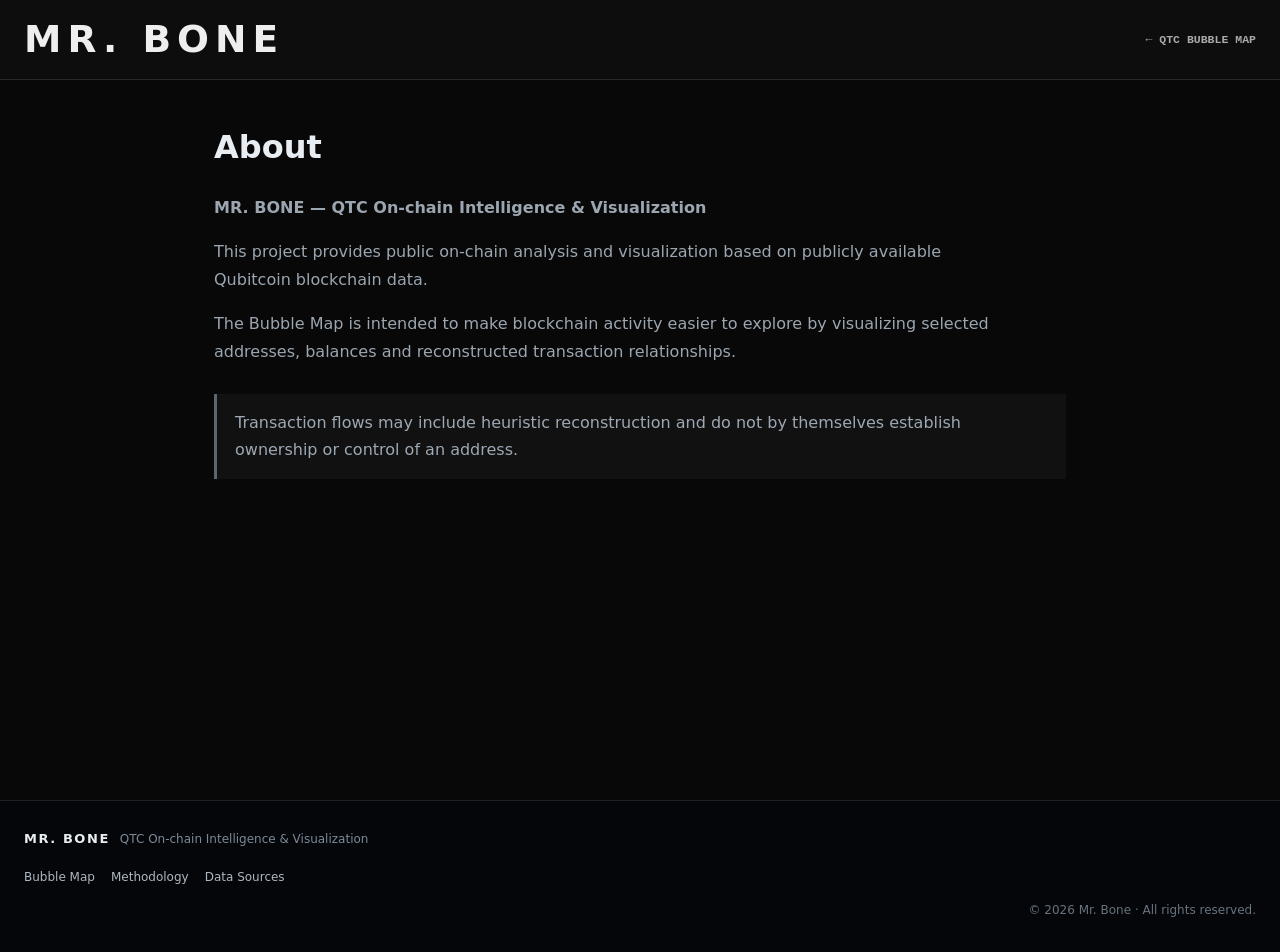
<file: docs/about.html>
<!doctype html>
<html lang="en">
<head>
  <meta charset="utf-8">
  <meta name="viewport" content="width=device-width, initial-scale=1">
  <meta name="description" content="About Mr. Bone — QTC On-chain Intelligence & Visualization">
  <title>About — Mr. Bone</title>
  <link rel="stylesheet" href="style.css">
</head>
<body>

<header class="topbar">
  <div class="site-title">MR. BONE</div>
  <div class="status"><a href="index.html">← QTC BUBBLE MAP</a></div>
</header>

<main class="info-page">
  <h1>About</h1>

  <p>
    <strong>MR. BONE — QTC On-chain Intelligence &amp; Visualization</strong>
  </p>

  <p>
    This project provides public on-chain analysis and visualization
    based on publicly available Qubitcoin blockchain data.
  </p>

  <p>
    The Bubble Map is intended to make blockchain activity easier to
    explore by visualizing selected addresses, balances and reconstructed
    transaction relationships.
  </p>

  <div class="info-warning">
    Transaction flows may include heuristic reconstruction and do not by
    themselves establish ownership or control of an address.
  </div>
</main>

<footer class="site-footer">
  <div class="footer-brand">
    <strong>MR. BONE</strong>
    <span>QTC On-chain Intelligence &amp; Visualization</span>
  </div>
  <nav class="footer-links">
    <a href="index.html">Bubble Map</a>
    <a href="methodology.html">Methodology</a>
    <a href="data-sources.html">Data Sources</a>
  </nav>
  <div class="footer-copy">© 2026 Mr. Bone · All rights reserved.</div>
</footer>

</body>
</html>
</file>
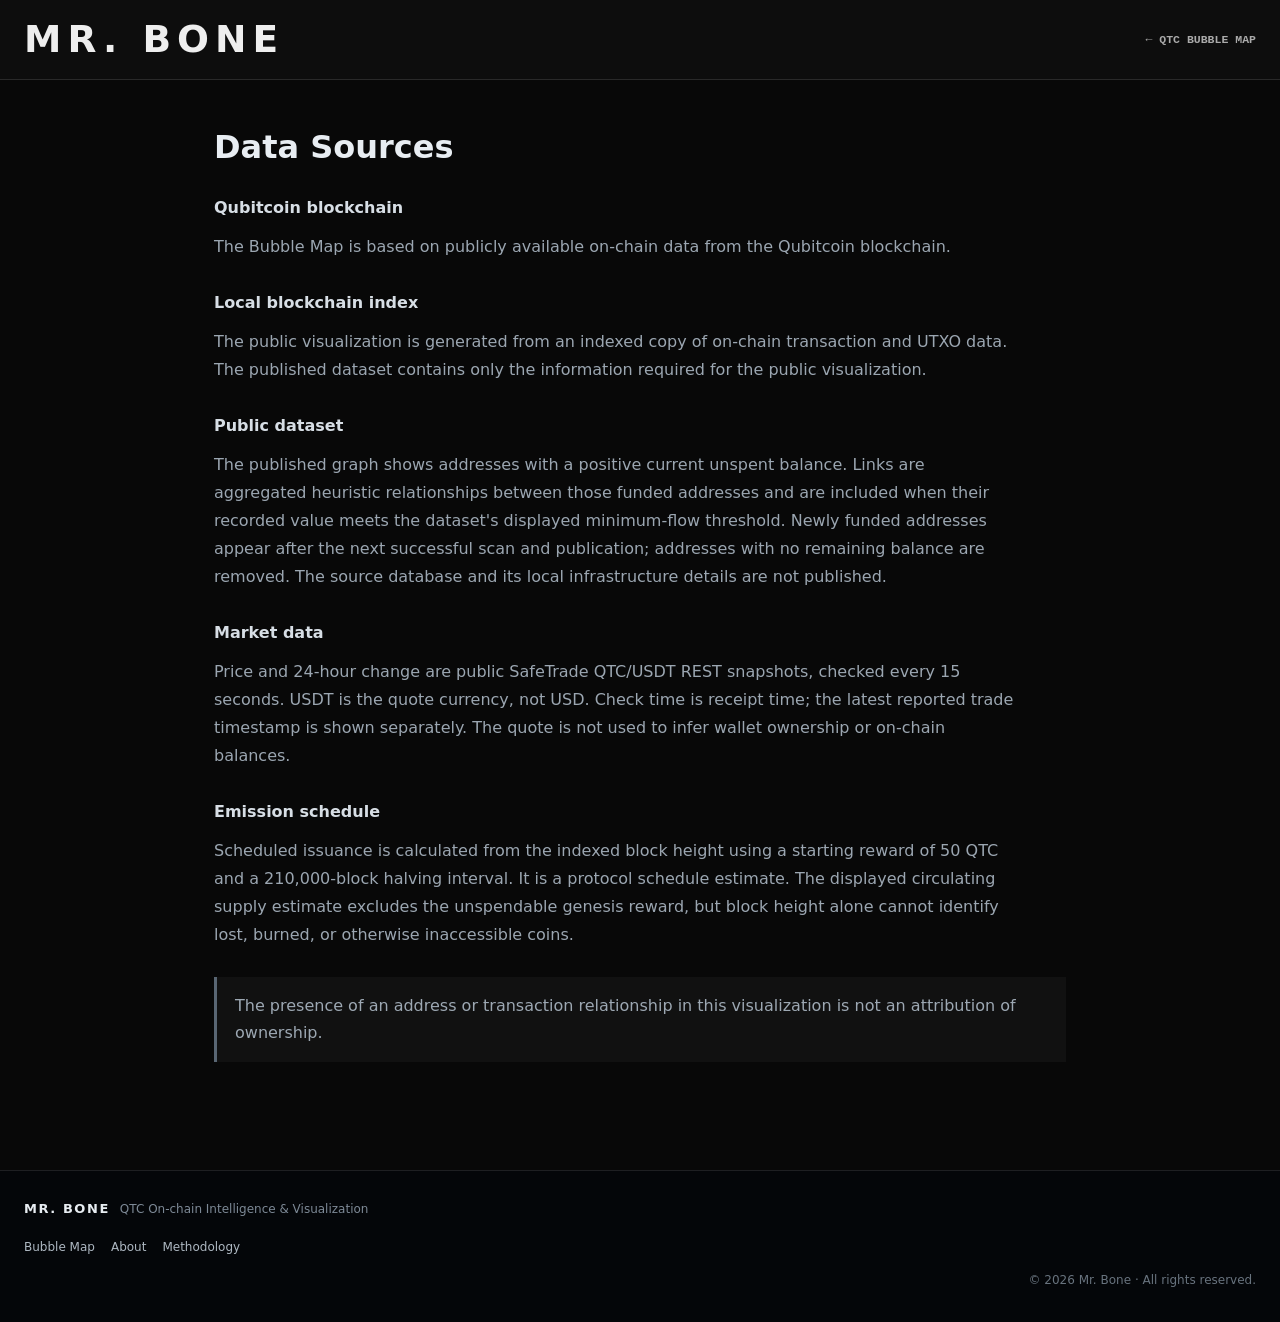
<file: docs/data-sources.html>
<!doctype html>
<html lang="en">
<head>
  <meta charset="utf-8">
  <meta name="viewport" content="width=device-width, initial-scale=1">
  <title>Data Sources — Mr. Bone</title>
  <link rel="stylesheet" href="style.css">
</head>
<body>

<header class="topbar">
  <div class="site-title">MR. BONE</div>
  <div class="status"><a href="index.html">← QTC BUBBLE MAP</a></div>
</header>

<main class="info-page">
  <h1>Data Sources</h1>

  <h2>Qubitcoin blockchain</h2>
  <p>
    The Bubble Map is based on publicly available on-chain data from the
    Qubitcoin blockchain.
  </p>

  <h2>Local blockchain index</h2>
  <p>
    The public visualization is generated from an indexed copy of on-chain
    transaction and UTXO data. The published dataset contains only the
    information required for the public visualization.
  </p>

  <h2>Public dataset</h2>
  <p>
    The published graph shows addresses with a positive current unspent
    balance. Links are aggregated heuristic relationships between those
    funded addresses and are included when their recorded value meets the
    dataset's displayed minimum-flow threshold. Newly funded addresses appear
    after the next successful scan and publication; addresses with no remaining
    balance are removed. The source database and its local infrastructure
    details are not published.
  </p>

  <h2>Market data</h2>
  <p>
    Price and 24-hour change are public SafeTrade QTC/USDT REST snapshots,
    checked every 15 seconds. USDT is the quote currency, not USD.
    Check time is receipt time; the latest reported trade timestamp is shown
    separately. The quote is not used to infer wallet ownership or on-chain balances.
  </p>

  <h2>Emission schedule</h2>
  <p>
    Scheduled issuance is calculated from the indexed block height using a
    starting reward of 50 QTC and a 210,000-block halving interval. It is a
    protocol schedule estimate. The displayed circulating supply estimate
    excludes the unspendable genesis reward, but block height alone cannot
    identify lost, burned, or otherwise inaccessible coins.
  </p>

  <div class="info-warning">
    The presence of an address or transaction relationship in this
    visualization is not an attribution of ownership.
  </div>
</main>

<footer class="site-footer">
  <div class="footer-brand">
    <strong>MR. BONE</strong>
    <span>QTC On-chain Intelligence &amp; Visualization</span>
  </div>
  <nav class="footer-links">
    <a href="index.html">Bubble Map</a>
    <a href="about.html">About</a>
    <a href="methodology.html">Methodology</a>
  </nav>
  <div class="footer-copy">© 2026 Mr. Bone · All rights reserved.</div>
</footer>

</body>
</html>
</file>
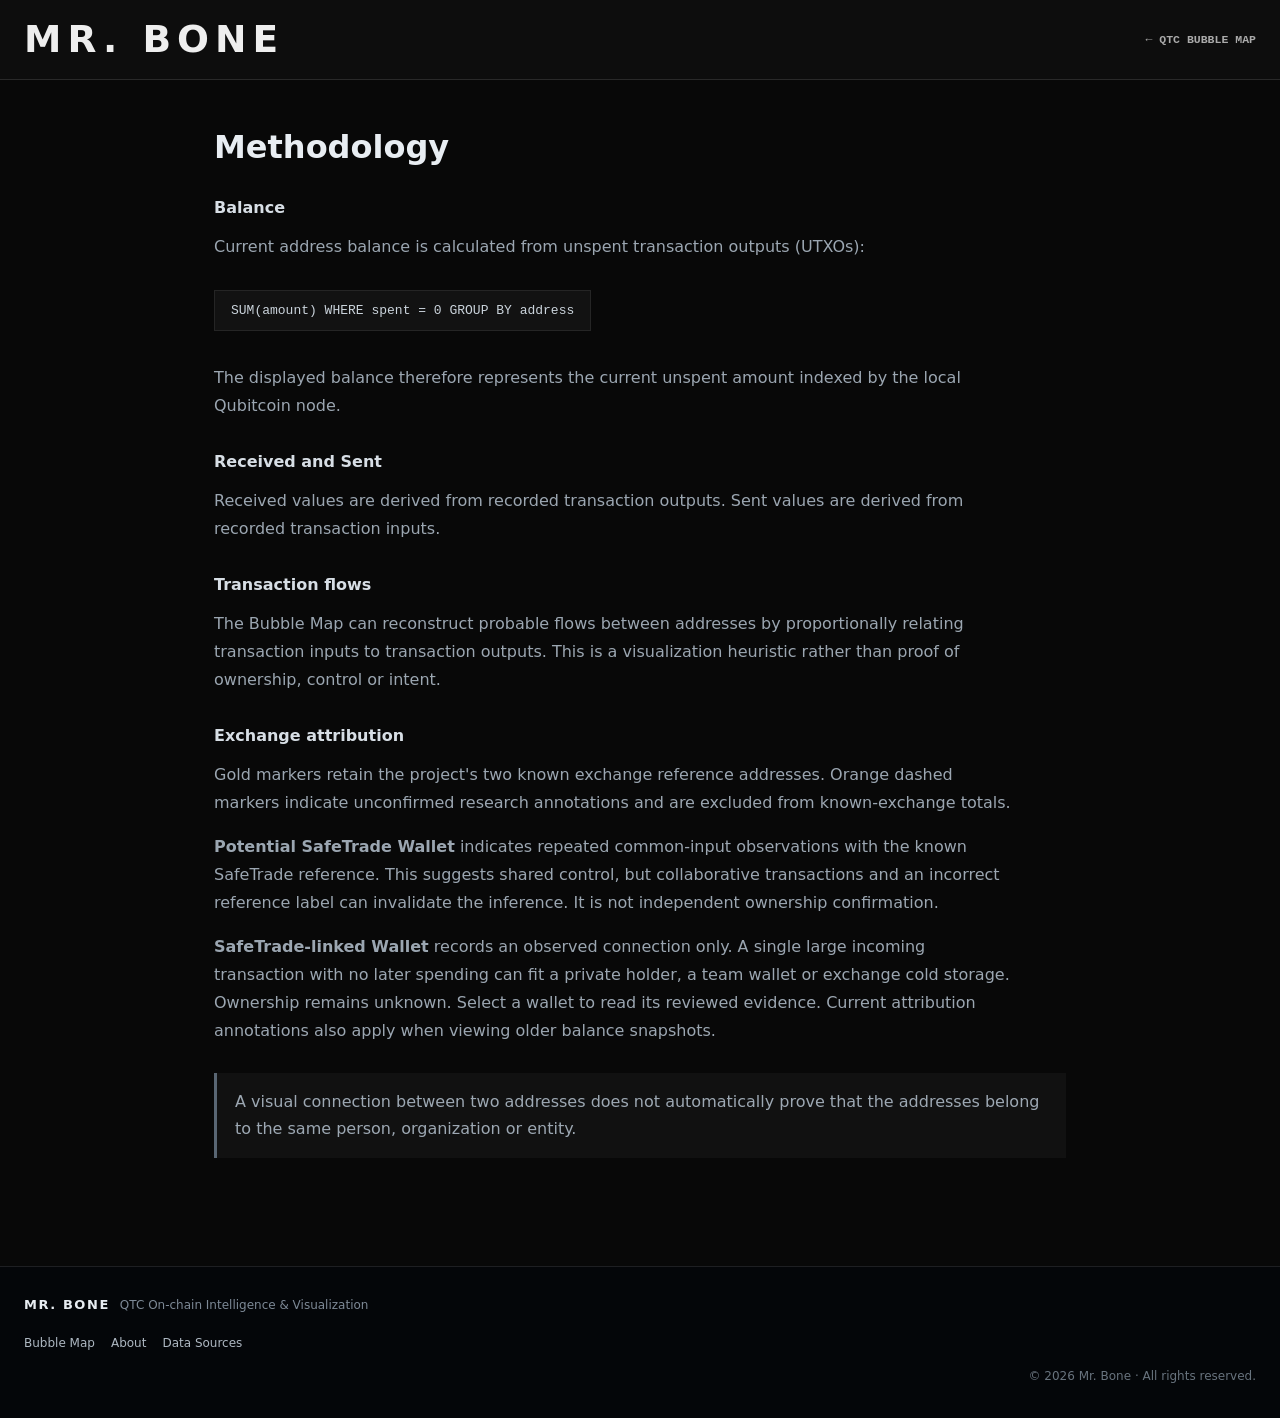
<file: docs/methodology.html>
<!doctype html>
<html lang="en">
<head>
  <meta charset="utf-8">
  <meta name="viewport" content="width=device-width, initial-scale=1">
  <title>Methodology — Mr. Bone</title>
  <link rel="stylesheet" href="style.css">
</head>
<body>

<header class="topbar">
  <div class="site-title">MR. BONE</div>
  <div class="status"><a href="index.html">← QTC BUBBLE MAP</a></div>
</header>

<main class="info-page">
  <h1>Methodology</h1>

  <h2>Balance</h2>
  <p>
    Current address balance is calculated from unspent transaction outputs
    (UTXOs):
  </p>

  <pre>SUM(amount) WHERE spent = 0 GROUP BY address</pre>

  <p>
    The displayed balance therefore represents the current unspent amount
    indexed by the local Qubitcoin node.
  </p>

  <h2>Received and Sent</h2>
  <p>
    Received values are derived from recorded transaction outputs.
    Sent values are derived from recorded transaction inputs.
  </p>

  <h2>Transaction flows</h2>
  <p>
    The Bubble Map can reconstruct probable flows between addresses by
    proportionally relating transaction inputs to transaction outputs.
    This is a visualization heuristic rather than proof of ownership,
    control or intent.
  </p>

  <h2>Exchange attribution</h2>
  <p>Gold markers retain the project's two known exchange reference addresses.
    Orange dashed markers indicate unconfirmed research annotations and are
    excluded from known-exchange totals.</p>
  <p><strong>Potential SafeTrade Wallet</strong> indicates repeated common-input
    observations with the known SafeTrade reference. This suggests shared control,
    but collaborative transactions and an incorrect reference label can invalidate
    the inference. It is not independent ownership confirmation.</p>
  <p><strong>SafeTrade-linked Wallet</strong> records an observed connection only.
    A single large incoming transaction with no later spending can fit a private
    holder, a team wallet or exchange cold storage. Ownership remains unknown.
    Select a wallet to read its reviewed evidence. Current attribution annotations
    also apply when viewing older balance snapshots.</p>

  <div class="info-warning">
    A visual connection between two addresses does not automatically prove
    that the addresses belong to the same person, organization or entity.
  </div>
</main>

<footer class="site-footer">
  <div class="footer-brand">
    <strong>MR. BONE</strong>
    <span>QTC On-chain Intelligence &amp; Visualization</span>
  </div>
  <nav class="footer-links">
    <a href="index.html">Bubble Map</a>
    <a href="about.html">About</a>
    <a href="data-sources.html">Data Sources</a>
  </nav>
  <div class="footer-copy">© 2026 Mr. Bone · All rights reserved.</div>
</footer>

</body>
</html>
</file>
<file: docs/style.css>
* {
  box-sizing: border-box;
}

:root {
  font-family: Inter, system-ui, -apple-system, BlinkMacSystemFont,
    "Segoe UI", sans-serif;
  color: #eee;
  background: #080808;
}

body {
  margin: 0;
  min-height: 100vh;
  background: #080808;
}

.topbar {
  position: sticky;
  top: 0;
  z-index: 20;
  display: flex;
  justify-content: space-between;
  align-items: center;
  padding: 18px 24px;
  border-bottom: 1px solid #292929;
  background: #0d0d0d;
}

.site-title {
  font-size: clamp(1.55rem, 3vw, 2.35rem);
  font-weight: 800;
  letter-spacing: .16em;
  line-height: 1.15;
  color: #eee;
}

.topbar-actions {
  display: flex;
  align-items: center;
  gap: 16px;
}

.community-nav {
  display: flex;
  align-items: center;
  gap: 8px;
}

.community-label {
  padding: 0 3px;
  color: #f2c94c;
  font-size: .65rem;
  font-weight: 800;
  letter-spacing: .1em;
  white-space: nowrap;
}

.community-link {
  display: inline-flex;
  align-items: center;
  min-height: 36px;
  padding: 7px 11px;
  border: 1px solid #393939;
  border-radius: 999px;
  color: #f2d879;
  background: #17150d;
  font-size: .76rem;
  font-weight: 700;
  text-decoration: none;
  white-space: nowrap;
  transition: border-color .15s ease, background-color .15s ease, transform .15s ease;
}

.community-link:hover {
  border-color: #f2c94c;
  background: #28220f;
  color: #fff;
  transform: translateY(-1px);
}

.community-link:focus-visible {
  outline: 2px solid #f2c94c;
  outline-offset: 2px;
}

.community-telegram {
  border-color: #229ed9;
  background: #167fb2;
  color: #fff;
}

.community-telegram:hover {
  border-color: #63c9f6;
  background: #168fc8;
}

.community-x {
  border-color: #555;
}

.status {
  font: 700 .72rem ui-monospace, SFMono-Regular, Consolas, monospace;
  color: #aaa;
}

.layout {
  display: grid;
  grid-template-columns: minmax(0, 1fr) 330px;
  min-height: calc(100vh - 125px);
}

.map-panel {
  position: relative;
  min-height: 680px;
  border-right: 1px solid #292929;
}

#map {
  position: absolute;
  inset: 0;
}

.map-tools {
  position: absolute;
  top: 16px;
  left: 16px;
  display: flex;
  gap: 7px;
  flex-wrap: wrap;
  z-index: 5;
}

.map-tools input {
  width: 300px;
  border: 1px solid #3b3b3b;
  background: #111;
  color: #eee;
  border-radius: 8px;
  padding: 9px 11px;
  outline: none;
}

button {
  border: 1px solid #3b3b3b;
  background: #181818;
  color: #eee;
  border-radius: 8px;
  padding: 9px 12px;
  cursor: pointer;
}

button:hover {
  background: #252525;
}

.legend {
  position: absolute;
  left: 16px;
  bottom: 16px;
  display: flex;
  gap: 15px;
  padding: 9px 12px;
  border: 1px solid #292929;
  border-radius: 8px;
  background: rgba(8, 8, 8, .92);
  color: #aaa;
  font-size: .75rem;
}

.dot {
  display: inline-block;
  width: 9px;
  height: 9px;
  border-radius: 50%;
  margin-right: 5px;
  background: #aaa;
}

.line {
  display: inline-block;
  width: 15px;
  height: 2px;
  margin: 0 5px 3px 0;
  background: #777;
}

.sidebar {
  padding: 24px;
  background: #101010;
  overflow-y: auto;
}

.sidebar h2 {
  margin-top: 0;
}

.sidebar h3 {
  margin-bottom: 10px;
  font-size: .85rem;
  text-transform: uppercase;
  letter-spacing: .08em;
  color: #aaa;
}

.muted {
  color: #999;
  line-height: 1.55;
}

.stats {
  display: grid;
  grid-template-columns: 1fr 1fr;
  gap: 10px;
  margin: 24px 0;
}

.stats div {
  padding: 14px;
  border: 1px solid #2b2b2b;
  border-radius: 10px;
}

.stats strong {
  display: block;
  font-size: 1.5rem;
}

.stats span {
  color: #888;
  font-size: .75rem;
}

.section {
  margin-top: 25px;
  padding-top: 18px;
  border-top: 1px solid #292929;
}

.controls {
  display: flex;
  gap: 8px;
  flex-wrap: wrap;
}

.details {
  color: #aaa;
  line-height: 1.45;
}

.details .address {
  color: #eee;
  font-family: ui-monospace, SFMono-Regular, Consolas, monospace;
  font-size: .72rem;
  word-break: break-all;
  margin-bottom: 12px;
}

.details dl {
  margin: 0;
}

.details dt {
  color: #777;
  font-size: .72rem;
  margin-top: 8px;
}

.details dd {
  margin: 2px 0 0;
  color: #ddd;
}

.address-activity {
  color: #aaa;
  font-size: .76rem;
  line-height: 1.5;
}

.activity-summary {
  margin-bottom: 12px;
  color: #ddd;
}

.activity-axis {
  display: flex;
  justify-content: space-between;
  color: #747474;
  font: .65rem ui-monospace, SFMono-Regular, Consolas, monospace;
}

.activity-row {
  padding: 10px 0;
  border-top: 1px solid #252525;
}

.activity-address {
  overflow: hidden;
  color: #c9c9c9;
  font: .68rem ui-monospace, SFMono-Regular, Consolas, monospace;
  text-overflow: ellipsis;
  white-space: nowrap;
}

.activity-track {
  position: relative;
  height: 7px;
  margin: 7px 0 5px;
  border-radius: 5px;
  background: #242424;
}

.activity-range {
  position: absolute;
  top: 0;
  bottom: 0;
  min-width: 3px;
  border-radius: 5px;
  background: #f2c94c;
}

.activity-meta {
  color: #858585;
  font-size: .68rem;
}

.activity-note {
  margin: 12px 0 0;
  color: #777;
  font-size: .68rem;
  line-height: 1.5;
}

.dataset-info {
  color: #aaa;
  font-size: .78rem;
  line-height: 1.7;
  word-break: break-word;
}

.dataset-info strong {
  color: #ddd;
}

footer {
  padding: 14px 24px;
  border-top: 1px solid #292929;
  color: #666;
  font-size: .72rem;
  text-align: right;
  line-height: 1.6;
}

footer strong {
  color: #999;
}

@media (max-width: 800px) {
  .layout {
    grid-template-columns: 1fr;
  }

  .map-panel {
    min-height: 65vh;
    border-right: 0;
    border-bottom: 1px solid #292929;
  }

  .topbar {
    align-items: flex-start;
    gap: 12px;
    flex-direction: column;
  }

  .topbar-actions {
    width: 100%;
    align-items: flex-start;
    flex-direction: column;
  }

  .community-nav {
    width: 100%;
    flex-wrap: wrap;
  }

  .map-tools input {
    width: min(65vw, 300px);
  }
}

/* =========================================================
   MR. BONE — ON-CHAIN ADDRESS TICKER
   ========================================================= */

#wallet-ticker {
  display: grid;
  grid-template-columns: repeat(4, minmax(140px, 1fr));
  gap: 8px;
  margin: 0 0 12px 0;
  padding: 0;
}

#wallet-ticker .ticker-item {
  display: flex;
  flex-direction: column;
  justify-content: center;
  min-height: 48px;
  padding: 7px 10px;
  border-radius: 8px;
  background: rgba(255,255,255,0.04);
  border: 1px solid rgba(255,255,255,0.10);
}

#wallet-ticker .ticker-label {
  font-size: 9px;
  line-height: 1.2;
  text-transform: uppercase;
  letter-spacing: 0.08em;
  opacity: 0.65;
  margin-bottom: 3px;
}

#wallet-ticker strong {
  font-size: 16px;
  line-height: 1.2;
  font-weight: 700;
}

.wallet-ticker-note {
  margin: -5px 0 12px;
  color: #858585;
  font-size: .7rem;
  line-height: 1.4;
}

@media (max-width: 900px) {
  #wallet-ticker {
    grid-template-columns: repeat(2, minmax(140px, 1fr));
  }
}

@media (max-width: 520px) {
  #wallet-ticker {
    grid-template-columns: 1fr;
  }
}

/* =========================================================
   MR. BONE — EXCHANGE WALLET HIGHLIGHT
   ========================================================= */

.legend .exchange-dot {
  display: inline-block;
  width: 11px;
  height: 11px;
  border-radius: 50%;
  margin-right: 5px;
  background: #f2c94c;
  border: 2px solid #fff1a8;
  box-shadow: 0 0 9px rgba(242, 201, 76, 0.9);
  vertical-align: -1px;
}

.legend .exchange-legend {
  color: #f4df91;
  font-weight: 700;
}

.legend .candidate-dot {
  display: inline-block;
  width: 11px;
  height: 11px;
  border-radius: 50%;
  margin-right: 5px;
  background: #c77721;
  border: 2px dashed #ffd29a;
  vertical-align: -1px;
}

.candidate-attribution {
  border: 1px dashed #ffd29a;
  border-radius: 8px;
  padding: 12px;
  margin: 12px 0;
  color: #ffd29a;
}

.candidate-attribution p { line-height: 1.5; }
.candidate-attribution .address { overflow-wrap: anywhere; }

/* =========================================================
   MR. BONE — QTC BLOCK TICKER
   ========================================================= */

.block-ticker {
  display: flex;
  align-items: stretch;
  gap: 0;
  min-height: 62px;
  padding: 0 24px;
  border-bottom: 1px solid #292929;
  background: #0b0b0b;
  font-family: ui-monospace, SFMono-Regular, Consolas, monospace;
  overflow-x: auto;
}

.block-ticker-live {
  display: flex;
  align-items: center;
  gap: 9px;
  padding-right: 22px;
  color: #e8e8e8;
  font-weight: 800;
  letter-spacing: .08em;
  white-space: nowrap;
}

.live-dot {
  width: 9px;
  height: 9px;
  border-radius: 50%;
  background: #5cff8d;
  box-shadow: 0 0 12px rgba(92,255,141,.8);
  animation: qtc-live-pulse 1.5s infinite;
}

.block-ticker-item {
  display: flex;
  flex-direction: column;
  justify-content: center;
  min-width: 125px;
  padding: 8px 18px;
  border-left: 1px solid #292929;
}

.block-ticker-item span {
  color: #777;
  font-size: .62rem;
  letter-spacing: .1em;
}

.block-ticker-item strong {
  margin-top: 4px;
  color: #eee;
  font-size: 1rem;
}

.block-ticker-item:first-of-type strong {
  color: #fff;
}

.ticker-source strong {
  color: #aaa;
  font-size: .72rem;
}

.token-overview {
  display: grid;
  grid-template-columns: minmax(0, 340px) minmax(0, 1fr);
  gap: 14px;
  align-items: stretch;
  padding: 10px 24px;
  border-bottom: 1px solid #292929;
  background: #0d0d0d;
}

.market-cap-card,
.emission-card {
  min-width: 0;
  padding: 9px 12px;
  border: 1px solid #393325;
  border-radius: 8px;
  background: rgba(12, 12, 12, .88);
}

.market-cap-card {
  display: grid;
  grid-template-columns: minmax(0, 1fr);
  align-content: center;
  justify-items: stretch;
  gap: 6px;
  width: 100%;
  max-width: 340px;
  min-width: 0;
  min-height: 0;
  margin-left: 8px;
  overflow: hidden;
}

.qtc-logo { width: 38px; height: 38px; flex: none; }

.cmc-widget {
  width: 100%;
  max-width: 100%;
  min-width: 0;
  overflow: hidden;
}

.cmc-widget .coinmarketcap-currency-widget,
.cmc-widget .coinmarketcap-currency-widget > div,
.cmc-widget iframe {
  display: block;
  width: 100% !important;
  max-width: 100% !important;
  min-width: 0 !important;
  box-sizing: border-box !important;
}

.cmc-widget iframe { border: 0; }

.cmc-widget .coinmarketcap-currency-widget a {
  overflow-wrap: anywhere !important;
  word-break: break-word !important;
}

.cmc-widget .coinmarketcap-currency-widget > div > div:first-child > div:first-child {
  width: 25% !important;
}

.cmc-widget .coinmarketcap-currency-widget > div > div:first-child > div:nth-child(2) {
  width: 75% !important;
  padding-right: 8px;
  box-sizing: border-box !important;
}

.price-copy { min-width: 0; }

.price-copy strong {
  display: block;
  color: #eee;
  font-size: .9rem;
  font-variant-numeric: tabular-nums;
}

.price-copy strong[hidden] { display: none !important; }

.market-change {
  display: block;
  margin-top: 1px;
  color: #39bf91;
  font-size: .8rem;
  font-variant-numeric: tabular-nums;
}

.market-change.is-negative { color: #ef7777; }
.market-change[hidden] { display: none !important; }

.cmc-widget-fallback {
  width: 100%;
  max-width: 220px;
  height: auto;
  overflow: visible;
}
.cmc-widget-fallback[hidden] { display: none; }

.cmc-widget-fallback .coinmarketcap-currency-widget > div {
  width: 100% !important;
  max-width: 100% !important;
  min-width: 0 !important;
  box-sizing: border-box !important;
}

.cmc-widget-fallback .coinmarketcap-currency-widget > div > div:first-child > div:first-child {
  width: 25% !important;
}

.cmc-widget-fallback .coinmarketcap-currency-widget > div > div:first-child > div:nth-child(2) {
  width: 75% !important;
  padding-right: 6px;
  box-sizing: border-box !important;
}

.cmc-widget-fallback .coinmarketcap-currency-widget a {
  overflow-wrap: anywhere !important;
}

.cmc-widget-fallback .coinmarketcap-currency-widget span[style*="margin-left:6px"]::after {
  content: " (24h)";
  color: #aaa;
  font-size: .75em;
}

.cmc-widget-fallback iframe {
  width: 100% !important;
  max-width: 220px !important;
  height: 150px !important;
  border: 0;
}

.overview-kicker {
  margin-bottom: 4px;
  color: #f2c94c;
  font-size: .6rem;
  font-weight: 800;
  letter-spacing: .12em;
}

.overview-source {
  align-self: flex-start;
  margin-top: 2px;
  color: #777;
  font-size: .62rem;
  text-decoration: none;
}

.overview-source:hover { color: #f2c94c; }

.emission-card {
  display: flex;
  align-items: center;
  gap: 18px;
  flex-wrap: wrap;
}

.emission-current {
  display: grid;
  grid-template-columns: auto auto;
  align-items: baseline;
  column-gap: 12px;
  row-gap: 3px;
}

.emission-current .overview-kicker {
  grid-column: 1 / -1;
  margin: 0;
}

.emission-current-stage {
  color: #f2c94c;
  font-size: 1rem;
}

.emission-current-reward {
  color: #eee;
  font: 700 .85rem ui-monospace, SFMono-Regular, Consolas, monospace;
}

.emission-current-progress {
  grid-column: 1 / -1;
  color: #888;
  font-size: .66rem;
}

.supply-metrics {
  display: grid;
  grid-template-columns: repeat(3, minmax(110px, 1fr));
  gap: 8px;
  flex: 1 1 460px;
}

.supply-metrics > div {
  min-width: 0;
  padding: 7px 9px;
  border-left: 2px solid #51451e;
  background: #141414;
}

.supply-metrics span {
  display: block;
  color: #888;
  font-size: .62rem;
  line-height: 1.3;
}

.supply-metrics strong {
  display: block;
  margin-top: 3px;
  color: #eee;
  font: 700 .77rem/1.35 ui-monospace, SFMono-Regular, Consolas, monospace;
  overflow-wrap: anywhere;
}

.supply-method {
  flex: 1 0 100%;
  margin: -7px 0 0;
  color: #777;
  font-size: .6rem;
  line-height: 1.35;
}

.emission-details {
  margin-left: auto;
  color: #ddd;
  font-size: .86rem;
}

.emission-details summary {
  display: inline-flex;
  min-height: 40px;
  align-items: center;
  padding: 0 14px;
  border: 1px solid #786626;
  border-radius: 6px;
  color: #ffe27a;
  background: #29230f;
  cursor: pointer;
  font-size: .86rem;
  font-weight: 750;
  letter-spacing: .02em;
  white-space: nowrap;
  list-style: none;
}

.emission-details summary::-webkit-details-marker { display: none; }
.emission-details summary::before {
  content: "+";
  margin-right: 9px;
  font-size: 1.1rem;
  line-height: 1;
}
.emission-details[open] summary::before { content: "−"; }
.emission-details summary:hover {
  border-color: #f2c94c;
  background: #38300f;
}

.emission-table-wrap {
  position: absolute;
  z-index: 30;
  top: calc(100% - 1px);
  right: 24px;
  left: 24px;
  max-height: min(70vh, 560px);
  overflow: auto;
  border: 1px solid #49412b;
  border-radius: 8px;
  background: #101010;
  box-shadow: 0 16px 40px rgba(0, 0, 0, .8);
}

.token-overview { position: relative; z-index: 10; }

.emission-table {
  width: 100%;
  border-collapse: collapse;
  font: .75rem ui-monospace, SFMono-Regular, Consolas, monospace;
  white-space: nowrap;
}

.emission-table th,
.emission-table td {
  padding: 9px 12px;
  border-bottom: 1px solid #292929;
  text-align: left;
}

.emission-table th {
  position: sticky;
  top: 0;
  color: #d3bd64;
  background: #171717;
}

.emission-table tr.is-current-phase td {
  color: #fff0a5;
  background: #30280f;
}

.emission-table-note {
  margin: 0;
  padding: 9px 12px;
  color: #888;
  background: #101010;
  font-size: .68rem;
}

@media (max-width: 1200px), (pointer: coarse) {
  .token-overview { grid-template-columns: minmax(0, 1fr); }
  .emission-table-wrap { right: 12px; left: 12px; }
}

@media (max-width: 700px) {
  .token-overview { grid-template-columns: 1fr; padding: 10px 12px; }
  .market-cap-card { max-width: 100%; min-height: 0; margin-left: 0; }
  .cmc-widget-fallback { max-width: 220px; }
  .emission-card { gap: 12px; }
  .supply-metrics { grid-template-columns: 1fr 1fr; flex-basis: 100%; }
  .emission-details { margin-left: 0; }
  .emission-table { font-size: .68rem; }
  .emission-table th, .emission-table td { padding: 7px 9px; }
}

@keyframes qtc-live-pulse {
  0%, 100% { opacity: 1; transform: scale(1); }
  50% { opacity: .45; transform: scale(.82); }
}

@media (max-width: 700px) {
  .block-ticker {
    padding: 0 12px;
  }

  .block-ticker-live {
    padding-right: 14px;
  }

  .block-ticker-item {
    min-width: 105px;
    padding: 8px 12px;
  }
}


/* ------------------------------------------------------------
   MR. BONE — PROFESSIONAL FOOTER
   ------------------------------------------------------------ */

.site-footer {
  margin-top: 0;
  padding: 28px 24px 32px;
  border-top: 1px solid rgba(255,255,255,.10);
  background: rgba(5,7,10,.96);
  color: #8d98a5;
  font-size: 12px;
  line-height: 1.6;
}

.footer-brand {
  display: flex;
  flex-wrap: wrap;
  align-items: baseline;
  gap: 10px;
  margin-bottom: 12px;
}

.footer-brand strong {
  color: #e8edf2;
  letter-spacing: .12em;
  font-size: 13px;
}

.footer-brand span {
  color: #7d8996;
}

.footer-notice {
  max-width: 900px;
  margin: 5px 0;
}

.footer-links {
  display: flex;
  flex-wrap: wrap;
  gap: 16px;
  margin: 18px 0 14px;
}

.footer-links a {
  color: #aeb8c2;
  text-decoration: none;
}

.footer-links a:hover {
  color: #ffffff;
  text-decoration: underline;
}

.footer-copy {
  color: #68737e;
}

/* ------------------------------------------------------------
   MR. BONE — INFORMATION PAGES
   ------------------------------------------------------------ */

.info-page {
  max-width: 900px;
  margin: 0 auto;
  padding: 48px 24px 80px;
  min-height: calc(100vh - 180px);
}

.info-page h1 {
  margin: 0 0 28px;
  color: #e8edf2;
}

.info-page h2 {
  margin: 32px 0 10px;
  color: #d7dee5;
  font-size: 16px;
}

.info-page p {
  max-width: 800px;
  color: #9ba6b1;
  line-height: 1.75;
}

.info-page pre {
  display: inline-block;
  padding: 12px 16px;
  overflow-x: auto;
  background: rgba(255,255,255,.04);
  border: 1px solid rgba(255,255,255,.08);
  color: #cbd4dc;
}

.info-warning {
  margin: 28px 0;
  padding: 16px 18px;
  border-left: 3px solid #596673;
  background: rgba(255,255,255,.035);
  color: #9da8b3;
  line-height: 1.65;
}

.status a {
  color: inherit;
  text-decoration: none;
}

.status a:hover {
  text-decoration: underline;
}

.view-switch {
  display: inline-flex;
  align-items: center;
  gap: 4px;
  padding: 4px;
  border: 1px solid #51451e;
  border-radius: 9px;
  background: #14120b;
}

.view-switch-label { padding: 0 7px; color: #f2c94c; font-size: .62rem; font-weight: 800; letter-spacing: .1em; }
.view-switch-button { min-height: 38px; padding: 7px 12px; border-color: transparent; color: #bbb; background: transparent; font-size: .78rem; font-weight: 750; }
.view-switch-button[aria-pressed="true"] { border-color: #f2c94c; color: #16130a; background: #f2c94c; }
.view-switch-button:focus-visible { outline: 2px solid #fff0a5; outline-offset: 2px; }
/* ------------------------------------------------------------
   MOBILE LAYOUT — automatically selected on narrow screens, user-overridable
   ------------------------------------------------------------ */

body.mobile-view .topbar {
  position: relative;
  padding: 14px 12px;
  flex-wrap: wrap;
}

body.mobile-view .site-title {
  font-size: clamp(1.15rem, 6vw, 1.55rem);
  letter-spacing: .1em;
}

body.mobile-view .topbar-actions {
  width: 100%;
  align-items: flex-start;
  flex-direction: column;
  gap: 9px;
}

body.mobile-view .community-nav { width: 100%; gap: 6px; flex-wrap: wrap; }
body.mobile-view .community-label { flex-basis: 100%; }
body.mobile-view .community-link { min-height: 40px; padding: 8px 10px; }

/* Keep all network figures visible without horizontal scrolling. */
body.mobile-view .block-ticker {
  display: grid;
  grid-template-columns: repeat(2, minmax(0, 1fr));
  padding: 8px 12px;
  overflow: hidden;
}

body.mobile-view .block-ticker-live { grid-column: 1 / -1; min-height: 32px; padding: 0 0 6px; }
body.mobile-view .block-ticker-item { min-width: 0; min-height: 52px; padding: 7px 9px; border-top: 1px solid #292929; border-left: 0; }
body.mobile-view .block-ticker-item:nth-of-type(odd) { border-left: 1px solid #292929; }
body.mobile-view .block-ticker-item strong { font-size: .88rem; overflow-wrap: anywhere; }

body.mobile-view .token-overview { grid-template-columns: minmax(0, 1fr); gap: 8px; padding: 9px 12px; }
body.mobile-view .market-cap-card { justify-content: flex-start; max-width: none; min-height: 0; margin-left: 0; }
body.mobile-view .emission-card { align-items: flex-start; padding: 11px; }
body.mobile-view .supply-metrics { grid-template-columns: repeat(2, minmax(0, 1fr)); gap: 6px; }
body.mobile-view .supply-metrics > div { padding: 7px; }

body.mobile-view .layout { grid-template-columns: minmax(0, 1fr); min-height: 0; }
body.mobile-view .map-panel { height: min(64vh, 590px); min-height: 420px; border-right: 0; border-bottom: 1px solid #292929; }
body.mobile-view .map-tools { top: 10px; right: 10px; left: 10px; gap: 6px; }
body.mobile-view .map-tools input { flex: 1 1 100%; width: 100%; min-width: 0; min-height: 42px; }
body.mobile-view .map-tools button { min-height: 42px; flex: 1 1 auto; padding: 8px 10px; }
body.mobile-view .legend { right: 10px; bottom: 10px; left: 10px; justify-content: center; flex-wrap: wrap; gap: 7px 12px; padding: 8px; font-size: .68rem; }

body.mobile-view .sidebar { padding: 18px 12px; overflow: visible; }
body.mobile-view #wallet-ticker { grid-template-columns: repeat(2, minmax(0, 1fr)); gap: 7px; padding: 0; }
body.mobile-view #wallet-ticker .ticker-item { min-width: 0; min-height: 44px; padding: 6px 8px; }
body.mobile-view #wallet-ticker .ticker-item strong { overflow-wrap: anywhere; }
body.mobile-view .controls > button, body.mobile-view .controls > select { min-height: 42px; }
body.mobile-view .site-footer { padding: 22px 12px 26px; text-align: left; }
body.mobile-view .footer-links { gap: 12px; }

@media (max-width: 360px) {
  body.mobile-view .map-panel { min-height: 390px; }
  body.mobile-view .block-ticker-item { padding-right: 6px; padding-left: 6px; }
  body.mobile-view .block-ticker-item strong { font-size: .78rem; }
}

/* Focused public on-chain neighborhood. */
.relationship-note { line-height: 1.6; font-size: 12px; }
.flow-in { color: #54d7ed; }
.flow-out { color: #f2c94c; }
.relationship-list { display: grid; gap: 8px; max-height: 420px; overflow: auto; }
.relationship-peer { display: grid; gap: 5px; width: 100%; text-align: left; padding: 10px; background: #171b1e; border: 1px solid #41484c; border-radius: 8px; cursor: pointer; }
.relationship-peer:hover, .relationship-peer:focus-visible { border-color: #f2c94c; }
.relationship-peer strong { color: #fff; overflow-wrap: anywhere; }

/* Keep inspection panels from stretching the canvas to thousands of pixels. */
body:not(.mobile-view) .layout { align-items: start; }
body:not(.mobile-view) .map-panel { height: max(680px, 80vh); }
body:not(.mobile-view) .sidebar { max-height: max(680px, 80vh); }
.activity-rows { max-height: 280px; overflow-y: auto; }
.relationship-address { color: #aaa; font: 11px ui-monospace, monospace; overflow-wrap: anywhere; }

/* On-demand relationship explorer: no extra dataset requests or graph physics. */
.compare-address { display: block; width: 100%; min-width: 0; margin: 6px 0; padding: 10px; color: #eee; background: #171b1e; border: 1px solid #41484c; border-radius: 8px; }
.compare-address:focus-visible { outline: 2px solid #54d7ed; }
.compare-actions { display: flex; gap: 8px; flex-wrap: wrap; margin: 12px 0; }
#compare-run { border-color: #54d7ed; }
#comparison-result { font-size: 12px; line-height: 1.6; overflow-wrap: anywhere; }
.comparison-peer { padding: 9px 0; border-top: 1px solid #333; }
.connection-direction { overflow-wrap: anywhere; font: 12px/1.7 ui-monospace, monospace; }
.connection-choice { display: grid; gap: 4px; width: 100%; margin: 6px 0; text-align: left; overflow-wrap: anywhere; }
.connection-choice strong { color: #54d7ed; }
.wallet-links-disclosure summary { cursor: pointer; padding: 10px 0; }
body.mobile-view .compare-actions button, body.mobile-view #use-selected-a, body.mobile-view #use-selected-b { min-height: 44px; }

.sidebar #wallet-ticker { grid-template-columns: repeat(2, minmax(0, 1fr)); }
.sidebar #wallet-ticker .ticker-item { min-width: 0; }
.sidebar #wallet-ticker strong { overflow-wrap: anywhere; }
.sidebar label[for="compare-a"], .sidebar label[for="compare-b"] { display: block; margin-top: 12px; }
.sidebar #connection-details, .sidebar #wallet-connections { overflow-wrap: anywhere; }

/* Public wallet sharing and community guides. */
#wallet-share { margin-top:16px; }
#wallet-share label { display:block; margin-bottom:6px; }
#wallet-share-url { box-sizing:border-box; width:100%; min-width:0; padding:10px; border:1px solid #344454; border-radius:7px; color:#dfeaf4; background:#111820; }
#copy-wallet-link { margin-top:8px; min-height:44px; }
.telegram-community { margin:28px 24px; padding:24px; border:1px solid #29445b; border-radius:14px; background:linear-gradient(120deg,#0b1723,#10151d); display:grid; grid-template-columns:1fr 1fr; gap:24px; align-items:center; }
.telegram-community h2 { margin:6px 0 12px; font-size:22px; color:#f0f5fa; }
.telegram-community p { color:#aebfce; line-height:1.6; }
.community-eyebrow { font-size:11px; letter-spacing:2px; color:#61c8eb !important; }
.community-join { display:inline-block; padding:12px 16px; border-radius:8px; background:#1686b3; color:white; text-decoration:none; font-weight:600; }
.community-guides { display:grid; grid-template-columns:1fr 1fr; gap:14px; min-width:0; }
.community-guides a { min-width:0; color:#c5d8e7; text-decoration:none; font-size:12px; }
.community-guides img { display:block; width:100%; height:auto; border-radius:8px; border:1px solid #3a4e61; box-sizing:border-box; }
.community-guides span { display:block; padding-top:8px; line-height:1.4; }
@media(max-width:700px) { .telegram-community { margin:16px 12px; padding:18px; grid-template-columns:1fr; } }

.wallet-index-status { margin:12px 24px; color:#b8ccd9; font-size:12px; line-height:1.6; }
#show-small-wallet-flows { margin-top:8px; min-height:44px; }
</file>
